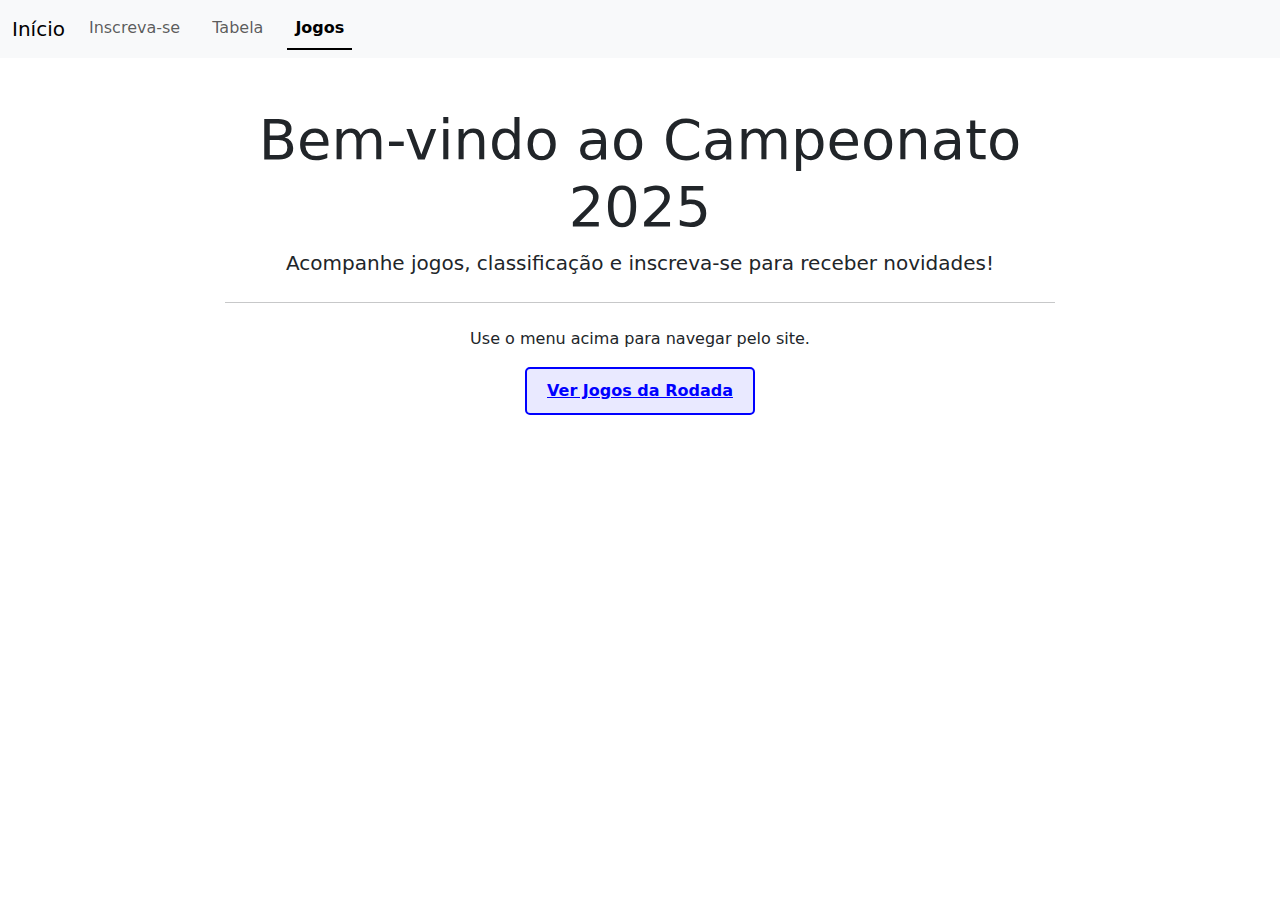
<file: index.html>
<!DOCTYPE html>
<html lang="pt-br">

<head>
    <meta charset="UTF-8">
    <meta name="viewport" content="width=device-width, initial-scale=1.0">
    <title>Início - Campeonato</title>
    <link href="https://cdn.jsdelivr.net/npm/bootstrap@5.3.3/dist/css/bootstrap.min.css" rel="stylesheet">
    <link rel="stylesheet" href="jogos.css">
</head>

<body>
    <nav class="navbar navbar-expand-lg bg-body-tertiary">
        <div class="container-fluid">
            <a class="navbar-brand" href="index.html">Início</a>
            <button class="navbar-toggler" type="button" data-bs-toggle="collapse" data-bs-target="#navbarNav">
                <span class="navbar-toggler-icon"></span>
            </button>
            <div class="collapse navbar-collapse" id="navbarNav">
                <ul class="navbar-nav nav-underline">
                    <li class="nav-item"><a class="nav-link" href="inscrever.html">Inscreva-se</a></li>
                    <li class="nav-item"><a class="nav-link" href="tabela.html">Tabela</a></li>
                    <li class="nav-item"><a class="nav-link active" href="jogos.html">Jogos</a></li>
                </ul>
            </div>
        </div>
    </nav>

    <div class="container-fluid mt-5">
        <div class="row justify-content-center text-center">
            <div class="col-10 col-md-8">
                <h1 class="display-4">Bem-vindo ao Campeonato 2025</h1>
                <p class="lead">Acompanhe jogos, classificação e inscreva-se para receber novidades!</p>
                <hr class="my-4">
                <p>Use o menu acima para navegar pelo site.</p>
                <a href="jogos.html" class="meu-link">Ver Jogos da Rodada</a>
            </div>
        </div>
    </div>

    <script src="https://cdn.jsdelivr.net/npm/bootstrap@5.3.3/dist/js/bootstrap.bundle.min.js"></script>
</body>

</html>
</file>
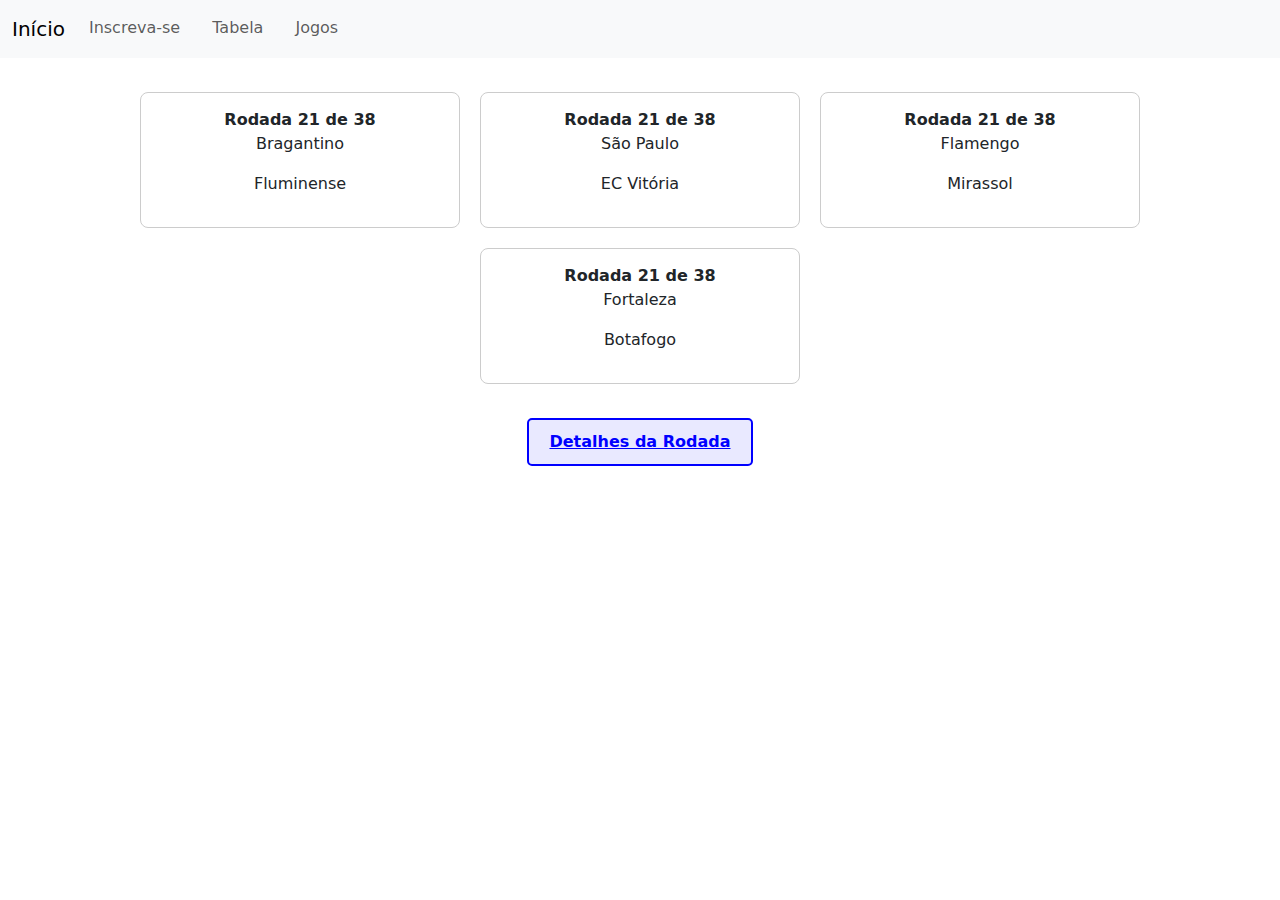
<file: jogos.html>
<!DOCTYPE html>
<html lang="pt-br">

<head>
    <meta charset="UTF-8">
    <meta name="viewport" content="width=device-width, initial-scale=1.0">
    <title>Jogos</title>
    <link href="https://cdn.jsdelivr.net/npm/bootstrap@5.3.3/dist/css/bootstrap.min.css" rel="stylesheet">
    <link rel="stylesheet" href="jogos.css">

</head>

<body>

    <nav class="navbar navbar-expand-lg bg-body-tertiary">
        <div class="container-fluid">
            <a class="navbar-brand" href="index.html">Início</a>
            <button class="navbar-toggler" type="button" data-bs-toggle="collapse" data-bs-target="#navbarNav"
                aria-controls="navbarNav" aria-expanded="false" aria-label="Alternar navegação">
                <span class="navbar-toggler-icon"></span>
            </button>
            <div class="collapse navbar-collapse" id="navbarNav">
                <ul class="navbar-nav nav-underline">
                    <li class="nav-item">
                        <a class="nav-link" href="inscrever.html">Inscreva-se</a>
                    </li>
                    <li class="nav-item">
                        <a class="nav-link" href="tabela.html">Tabela</a>
                    </li>
                    <li class="nav-item">
                        <a class="nav-link" href="jogos.html">Jogos</a>
                    </li>
                </ul>
            </div>
        </div>
    </nav>

    <div class="container-fluid mt-4">
        <div class="row justify-content-center">
            <div class="col-12 col-md-3 jogo-box">
                <b>Rodada 21 de 38</b>
                <p>Bragantino</p>
                <p>Fluminense</p>
            </div>
            <div class="col-12 col-md-3 jogo-box">
                <b>Rodada 21 de 38</b>
                <p>São Paulo</p>
                <p>EC Vitória</p>
            </div>
            <div class="col-12 col-md-3 jogo-box">
                <b>Rodada 21 de 38</b>
                <p>Flamengo</p>
                <p>Mirassol</p>
            </div>
            <div class="col-12 col-md-3 jogo-box">
                <b>Rodada 21 de 38</b>
                <p>Fortaleza</p>
                <p>Botafogo</p>
            </div>
        </div>

        <div class="botoes-container mt-4">
            <a href="https://www.youtube.com/watch?v=0_rnGxx3Cyc" class="meu-link">Detalhes da Rodada</a>
        </div>

    </div>

    <script src="https://cdn.jsdelivr.net/npm/bootstrap@5.3.3/dist/js/bootstrap.bundle.min.js"></script>
</body>

</html>
</file>
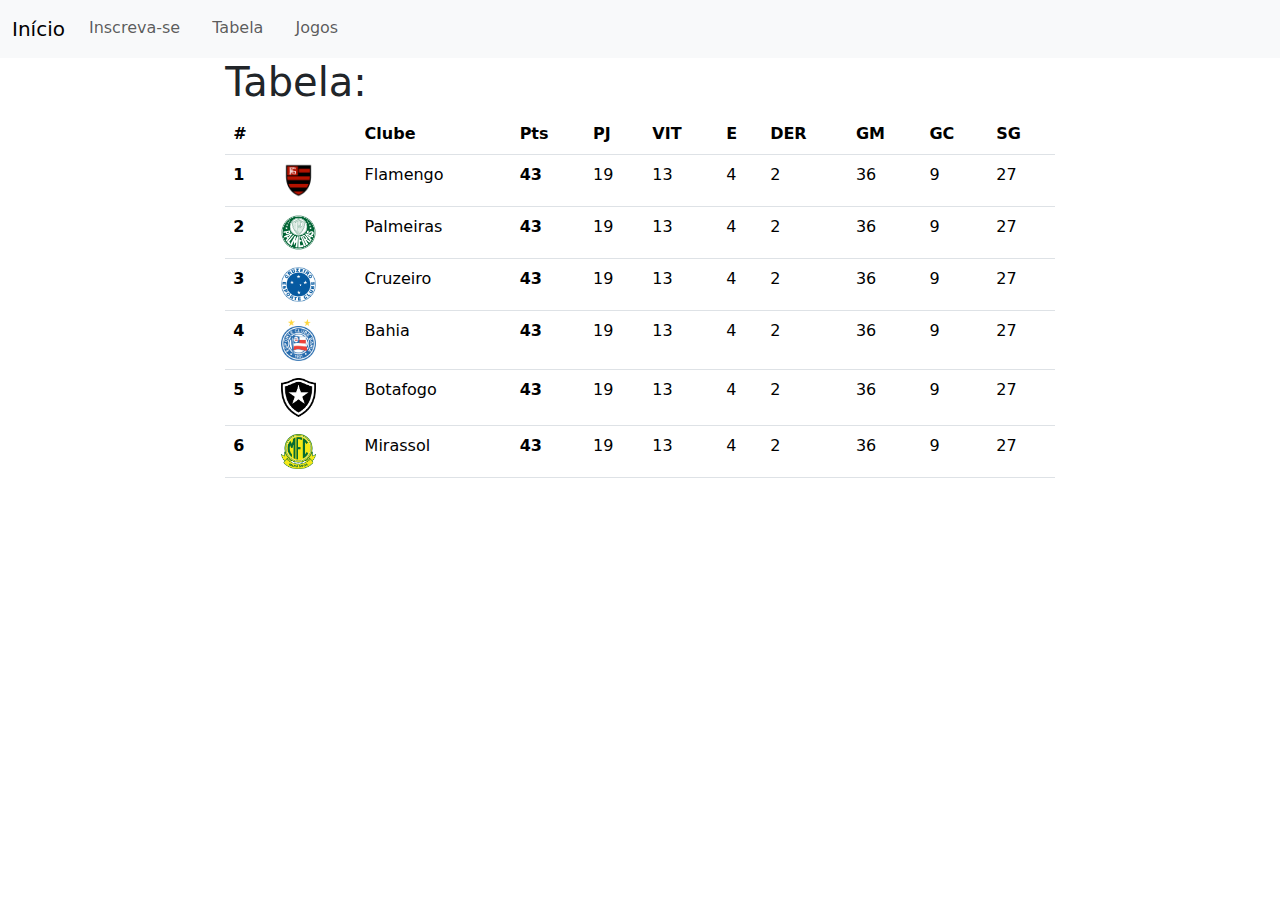
<file: tabela.html>
<!DOCTYPE html>
<html lang="pt-br">

<head>
    <meta charset="UTF-8">
    <meta name="viewport" content="width=device-width, initial-scale=1.0">
    <title>Tabela</title>
    <link href="https://cdn.jsdelivr.net/npm/bootstrap@5.3.3/dist/css/bootstrap.min.css" rel="stylesheet">
</head>

<body>

    <nav class="navbar navbar-expand-lg bg-body-tertiary">
        <div class="container-fluid">
            <a class="navbar-brand" href="index.html">Início</a>
            <button class="navbar-toggler" type="button" data-bs-toggle="collapse" data-bs-target="#navbarNav"
                aria-controls="navbarNav" aria-expanded="false" aria-label="Alternar navegação">
                <span class="navbar-toggler-icon"></span>
            </button>
            <div class="collapse navbar-collapse" id="navbarNav">
                <ul class="navbar-nav nav-underline">
                    <li class="nav-item">
                        <a class="nav-link" href="inscrever.html">Inscreva-se</a>
                    </li>
                    <li class="nav-item">
                        <a class="nav-link" href="tabela.html">Tabela</a>
                    </li>
                    <li class="nav-item">
                        <a class="nav-link" href="jogos.html">Jogos</a>
                    </li>
                </ul>
            </div>
        </div>
    </nav>
    <div class="container-fluid">
        <div class="row">

            <div class="col-2"></div>
            <div class="col-8">
                <h1>Tabela:</h1>
                <table class="table">
                    <thead>
                        <tr>
                            <th scope="col">#</th>
                            <th scope="col"></th>
                            <th scope="col">Clube</th>
                            <th scope="col">Pts</th>
                            <th scope="col">PJ</th>
                            <th scope="col">VIT</th>
                            <th scope="col">E</th>
                            <th scope="col">DER</th>
                            <th scope="col">GM</th>
                            <th scope="col">GC</th>
                            <th scope="col">SG</th>

                        </tr>
                    </thead>
                    <tbody>
                        <tr>
                            <th scope="row">1</th>
                            <td><img src="flamengo.png" class="img-fluid" alt="Mirassol" style="max-width:35px;">
                            </td>
                            <td>Flamengo</td>
                            <td><b>43</b></td>
                            <td>19</td>
                            <td>13</td>
                            <td>4</td>
                            <td>2</td>
                            <td>36</td>
                            <td>9</td>
                            <td>27</td>
                        </tr>
                        <tr>
                            <th scope="row">2</th>
                            <td><img src="palmeiras.png" class="img-fluid" alt="Mirassol" style="max-width:35px;">
                            </td>
                            <td>Palmeiras</td>
                            <td><b>43</b></td>
                            <td>19</td>
                            <td>13</td>
                            <td>4</td>
                            <td>2</td>
                            <td>36</td>
                            <td>9</td>
                            <td>27</td>
                        </tr>
                        <tr>
                            <th scope="row">3</th>
                            <td><img src="cruzeiro.png" class="img-fluid" alt="Mirassol" style="max-width:35px;">
                            </td>
                            <td>Cruzeiro</td>
                            <td><b>43</b></td>
                            <td>19</td>
                            <td>13</td>
                            <td>4</td>
                            <td>2</td>
                            <td>36</td>
                            <td>9</td>
                            <td>27</td>
                        </tr>
                        <tr>
                            <th scope="row">4</th>
                            <td><img src="bahia.png" class="img-fluid" alt="Mirassol" style="max-width:35px;">
                            </td>
                            <td>Bahia</td>
                            <td><b>43</b></td>
                            <td>19</td>
                            <td>13</td>
                            <td>4</td>
                            <td>2</td>
                            <td>36</td>
                            <td>9</td>
                            <td>27</td>
                        </tr>
                        <tr>
                            <th scope="row">5</th>
                            <td><img src="botafogo.png" class="img-fluid" alt="Mirassol" style="max-width:35px;">
                            </td>
                            <td>Botafogo</td>
                            <td><b>43</b></td>
                            <td>19</td>
                            <td>13</td>
                            <td>4</td>
                            <td>2</td>
                            <td>36</td>
                            <td>9</td>
                            <td>27</td>
                        </tr>
                        <tr>
                            <th scope="row">6</th>
                            <td><img src="mirassol.png" class="img-fluid" alt="Mirassol" style="max-width:35px;">
                            </td>
                            <td>Mirassol </td>
                            <td><b>43</b></td>
                            <td>19</td>
                            <td>13</td>
                            <td>4</td>
                            <td>2</td>
                            <td>36</td>
                            <td>9</td>
                            <td>27</td>
                        </tr>
                    </tbody>
                </table>
            </div>
            <div class="col-2"></div>
        </div>
    </div>
</body>
<script src="https://cdn.jsdelivr.net/npm/bootstrap@5.3.3/dist/js/bootstrap.bundle.min.js"></script>


</html>
</file>
<file: jogos.css>
.botoes-container {
    display: flex;
    justify-content: center;
    margin-top: 30px;
    margin-bottom: 30px;
}

.jogo-box {
    border: 1px solid #ccc;
    padding: 15px;
    margin: 10px;
    border-radius: 8px;
    text-align: center;
}

.meu-link {
    padding: 10px 20px;
    border-radius: 5px;
    font-weight: bold;
    display: inline-block;
}

.meu-link:link {
    color: blue;
    background-color: #e9e9ff;
    border: 2px solid blue;
}

.meu-link:visited {
    color: purple;
    background-color: #f0e9ff;
    border: 2px solid purple;
}

.meu-link:hover {
    color: red;
    background-color: #fff0f0;
    border-color: red;
}

.meu-link:active {
    color: orange;
    background-color: #fff8e0;
    border-color: orange;
    box-shadow: none;
}
</file>
